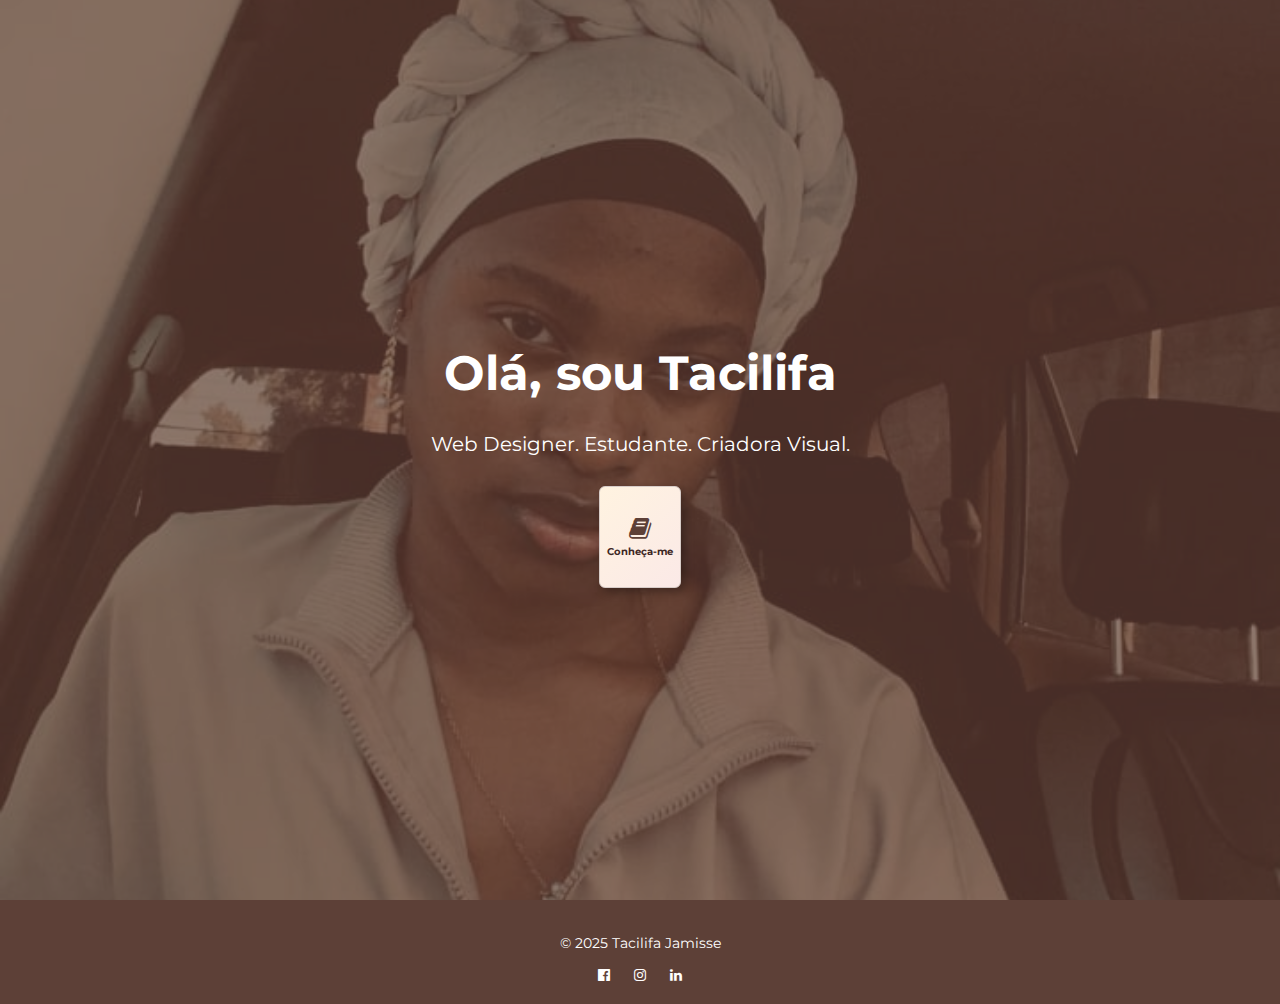
<file: index.html>
<!DOCTYPE html>
<html lang="pt">
<head>
  <title>Início | Tacilifa Jamisse</title>
  <meta charset="UTF-8">
  <meta name="viewport" content="width=device-width, initial-scale=1">
  <link rel="stylesheet" href="https://www.w3schools.com/w3css/5/w3.css">
  <link rel="stylesheet" href="https://fonts.googleapis.com/css?family=Montserrat:400,700">
  <link rel="stylesheet" href="https://cdnjs.cloudflare.com/ajax/libs/font-awesome/4.7.0/css/font-awesome.min.css">
  <style>
    html, body {
      height: 100%;
      margin: 0;
      font-family: "Montserrat", sans-serif;
      background-color: #F5F5DC;
      color: #3E2723;
    }

    .hero-section {
      background: url('IMG-20241207-WA0097.jpg') center/cover no-repeat;
      position: relative;
      height: 100vh;
      display: flex;
      align-items: center;
      justify-content: center;
      text-align: center;
    }

    .hero-overlay {
      background-color: rgba(93, 64, 55, 0.7);
      position: absolute;
      top: 0; left: 0;
      width: 100%;
      height: 100%;
      z-index: 1;
    }

    .hero-content {
      position: relative;
      z-index: 2;
      color: #fff;
      padding: 20px;
      animation: fadeIn 2s ease-in-out;
      display: flex;
      flex-direction: column;
      align-items: center;
    }

    .hero-content h1 {
      font-size: 48px;
      margin-bottom: 10px;
      font-weight: 700;
    }

    .hero-content p {
      font-size: 20px;
      margin-bottom: 30px;
    }

    .livro-botao {
      text-decoration: none;
      cursor: pointer;
    }

    .livro-capa {
      width: 80px;
      height: 100px;
      background: linear-gradient(135deg, #FFF3E0, #FBE9E7);
      border: 1px solid #D7CCC8;
      border-radius: 6px;
      box-shadow: 4px 4px 10px rgba(0,0,0,0.3);
      display: flex;
      flex-direction: column;
      align-items: center;
      justify-content: center;
      animation: girar 6s linear infinite;
      transition: transform 0.3s ease;
    }

    .livro-capa:hover {
      transform: scale(1.05);
      box-shadow: 6px 6px 14px rgba(0,0,0,0.4);
    }

    .livro-capa i {
      font-size: 24px;
      color: #5D4037;
    }

    .livro-capa span {
      font-size: 10px;
      font-weight: bold;
      color: #3E2723;
      margin-top: 5px;
      padding: 0 4px;
      text-align: center;
    }

    @keyframes fadeIn {
      from { opacity: 0; transform: translateY(20px); }
      to { opacity: 1; transform: translateY(0); }
    }

    @keyframes girar {
      0% { transform: rotateY(0deg); }
      100% { transform: rotateY(360deg); }
    }

    footer {
      text-align: center;
      padding: 20px;
      font-size: 14px;
      background: #5D4037;
      color: white;
    }

    footer a {
      color: white;
      margin: 0 10px;
    }
  </style>
</head>
<body>

  <!-- Hero Section -->
  <div class="hero-section">
    <div class="hero-overlay"></div>
    <div class="hero-content">
      <h1>Olá, sou Tacilifa</h1>
      <p>Web Designer. Estudante. Criadora Visual.</p>
      <!-- Livro centralizado -->
      <a href="about.html" class="livro-botao" title="Clique para me conhecer melhor">
        <div class="livro-capa">
          <i class="fa fa-book"></i>
          <span>Conheça-me</span>
        </div>
      </a>
    </div>
  </div>

  <!-- Rodapé -->
  <footer>
    <p>&copy; 2025 Tacilifa Jamisse</p>
    <a href="#"><i class="fa fa-facebook-official w3-hover-opacity"></i></a>
    <a href="#"><i class="fa fa-instagram w3-hover-opacity"></i></a>
    <a href="#"><i class="fa fa-linkedin w3-hover-opacity"></i></a>
  </footer>

</body>
</html>
</file>
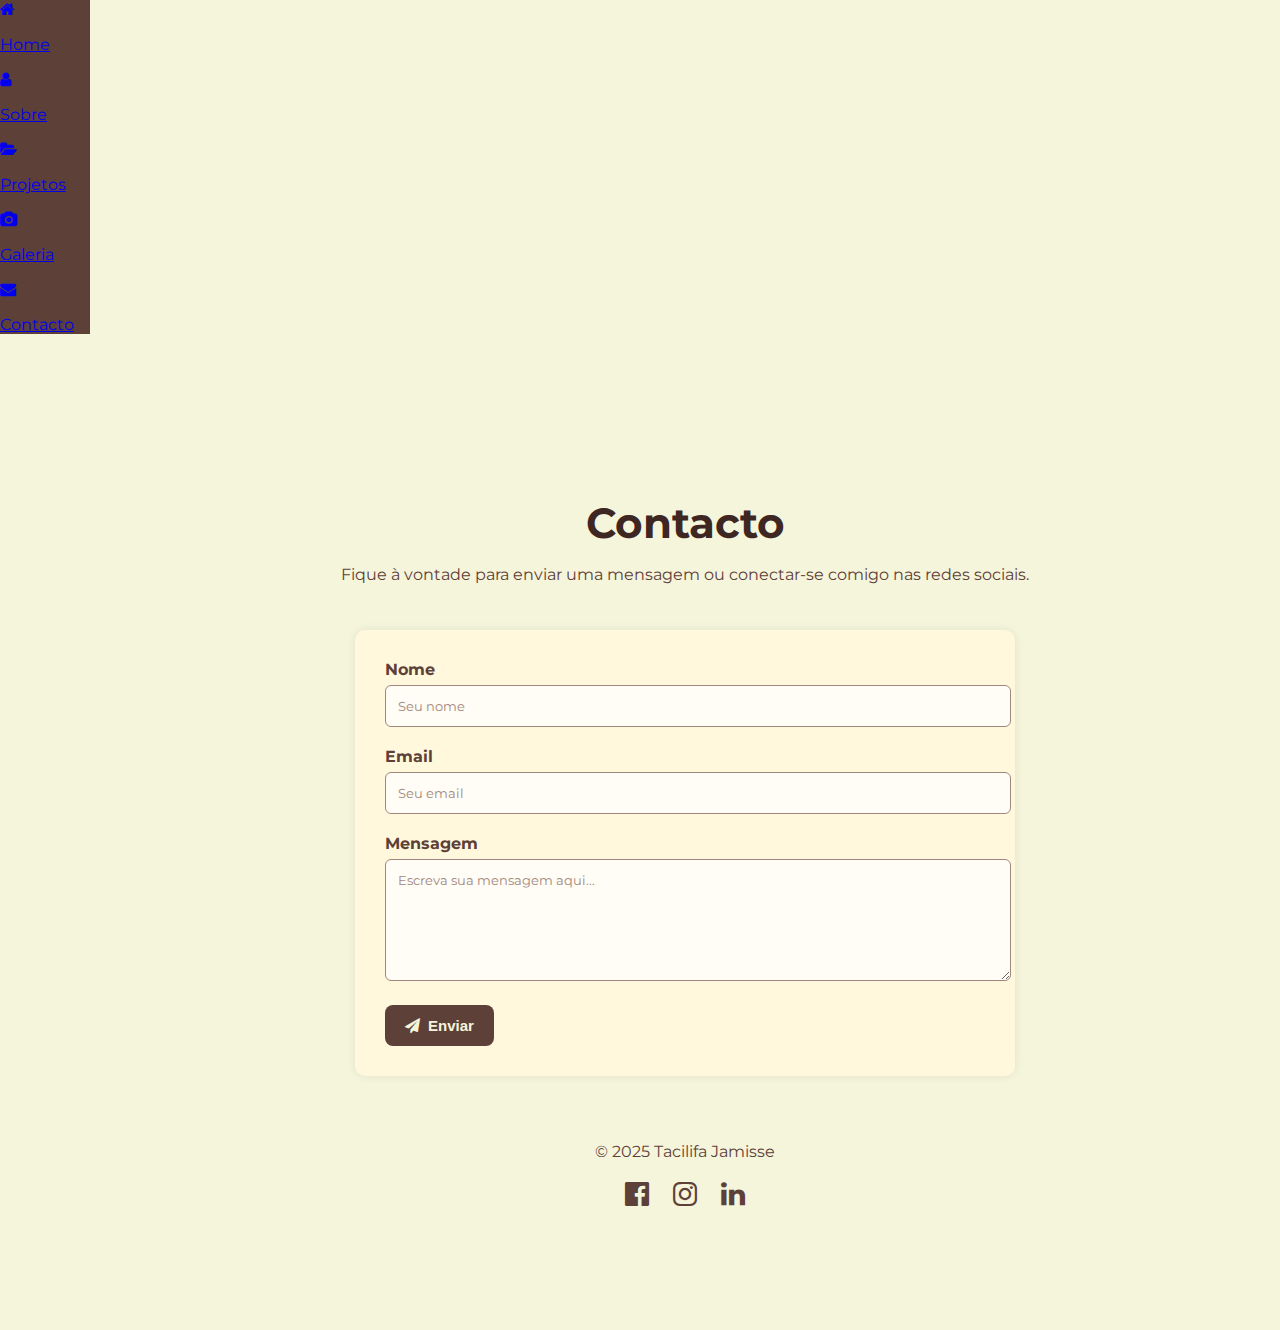
<file: contact.html>
<!DOCTYPE html>
<html lang="pt">
<head>
  <title>Contacto | Tacilifa Jamisse</title>
  <meta charset="UTF-8" />
  <meta name="viewport" content="width=device-width, initial-scale=1" />
  <link rel="stylesheet" href="https://www.w3schools.com/w3css/5/w3.css" />
  <link rel="stylesheet" href="https://fonts.googleapis.com/css?family=Montserrat:400,700" />
  <link rel="stylesheet" href="https://cdnjs.cloudflare.com/ajax/libs/font-awesome/4.7.0/css/font-awesome.min.css" />
  <style>
    body {
      font-family: "Montserrat", sans-serif;
      background-color: #F5F5DC;
      color: #3E2723;
      margin: 0;
    }

    .w3-sidebar {
      width: 90px;
      background: #5D4037;
    }

    #main {
      margin-left: 90px;
      padding: 40px 20px;
      display: flex;
      flex-direction: column;
      align-items: center;
      justify-content: center;
      min-height: 100vh;
    }

    @media (max-width: 600px) {
      #main {
        margin-left: 0;
        padding: 20px 10px;
      }
    }

    header {
      text-align: center;
      margin-bottom: 30px;
    }

    header h1 {
      font-size: 42px;
      font-weight: 700;
      margin-bottom: 10px;
    }

    header p {
      font-size: 16px;
      color: #5D4037;
    }

    form {
      width: 100%;
      max-width: 600px;
      background-color: #FFF8DC;
      padding: 30px;
      border-radius: 10px;
      box-shadow: 0 0 10px rgba(0,0,0,0.08);
    }

    label {
      font-weight: bold;
      margin-bottom: 6px;
      display: block;
      color: #5D4037;
    }

    input, textarea {
      width: 100%;
      padding: 12px;
      margin-bottom: 20px;
      border-radius: 6px;
      border: 1px solid #A1887F;
      background-color: #FFFDF5;
      color: #3E2723;
      font-family: "Montserrat", sans-serif;
    }

    input::placeholder,
    textarea::placeholder {
      color: #A1887F;
    }

    button[type="submit"] {
      background-color: #5D4037;
      color: #F5F5DC;
      border: none;
      padding: 12px 20px;
      border-radius: 8px;
      cursor: pointer;
      font-weight: bold;
      font-size: 15px;
      display: flex;
      align-items: center;
      gap: 8px;
      transition: background-color 0.3s ease;
    }

    button[type="submit"]:hover {
      background-color: #A1887F;
    }

    footer {
      margin-top: 50px;
      text-align: center;
      color: #5D4037;
    }

    footer a {
      margin: 0 10px;
      color: #5D4037;
      font-size: 28px;
      text-decoration: none;
      transition: color 0.3s ease;
    }

    footer a:hover {
      color: #A1887F;
    }
  </style>
</head>
<body>
  <!-- Barra lateral -->
  <nav class="w3-sidebar w3-bar-block w3-small w3-hide-small w3-center">
    <a href="index.html" class="w3-bar-item w3-button w3-hover-opacity"><i class="fa fa-home w3-xlarge"></i><p>Home</p></a>
    <a href="about.html" class="w3-bar-item w3-button w3-hover-opacity"><i class="fa fa-user w3-xlarge"></i><p>Sobre</p></a>
    <a href="projects.html" class="w3-bar-item w3-button w3-hover-opacity"><i class="fa fa-folder-open w3-xlarge"></i><p>Projetos</p></a>
    <a href="gallery.html" class="w3-bar-item w3-button w3-hover-opacity"><i class="fa fa-camera w3-xlarge"></i><p>Galeria</p></a>
    <a href="contact.html" class="w3-bar-item w3-button w3-hover-opacity w3-brown"><i class="fa fa-envelope w3-xlarge"></i><p>Contacto</p></a>
  </nav>

  <!-- Conteúdo principal -->
  <div id="main">
    <header>
      <h1>Contacto</h1>
      <p>Fique à vontade para enviar uma mensagem ou conectar-se comigo nas redes sociais.</p>
    </header>

    <form action="#" method="post">
      <label for="nome">Nome</label>
      <input type="text" id="nome" name="nome" placeholder="Seu nome" required autocomplete="off" />

      <label for="email">Email</label>
      <input type="email" id="email" name="email" placeholder="Seu email" required autocomplete="off" />

      <label for="mensagem">Mensagem</label>
      <textarea id="mensagem" name="mensagem" rows="6" placeholder="Escreva sua mensagem aqui..." required></textarea>

      <button type="submit"><i class="fa fa-paper-plane"></i> Enviar</button>
    </form>

    <footer>
      <p>&copy; 2025 Tacilifa Jamisse</p>
      <a href="https://facebook.com/seuperfil" target="_blank" title="Facebook"><i class="fa fa-facebook-official"></i></a>
      <a href="https://instagram.com/seuperfil" target="_blank" title="Instagram"><i class="fa fa-instagram"></i></a>
      <a href="https://linkedin.com/in/seuperfil" target="_blank" title="LinkedIn"><i class="fa fa-linkedin"></i></a>
    </footer>
  </div>
</body>
</html>
</file>
